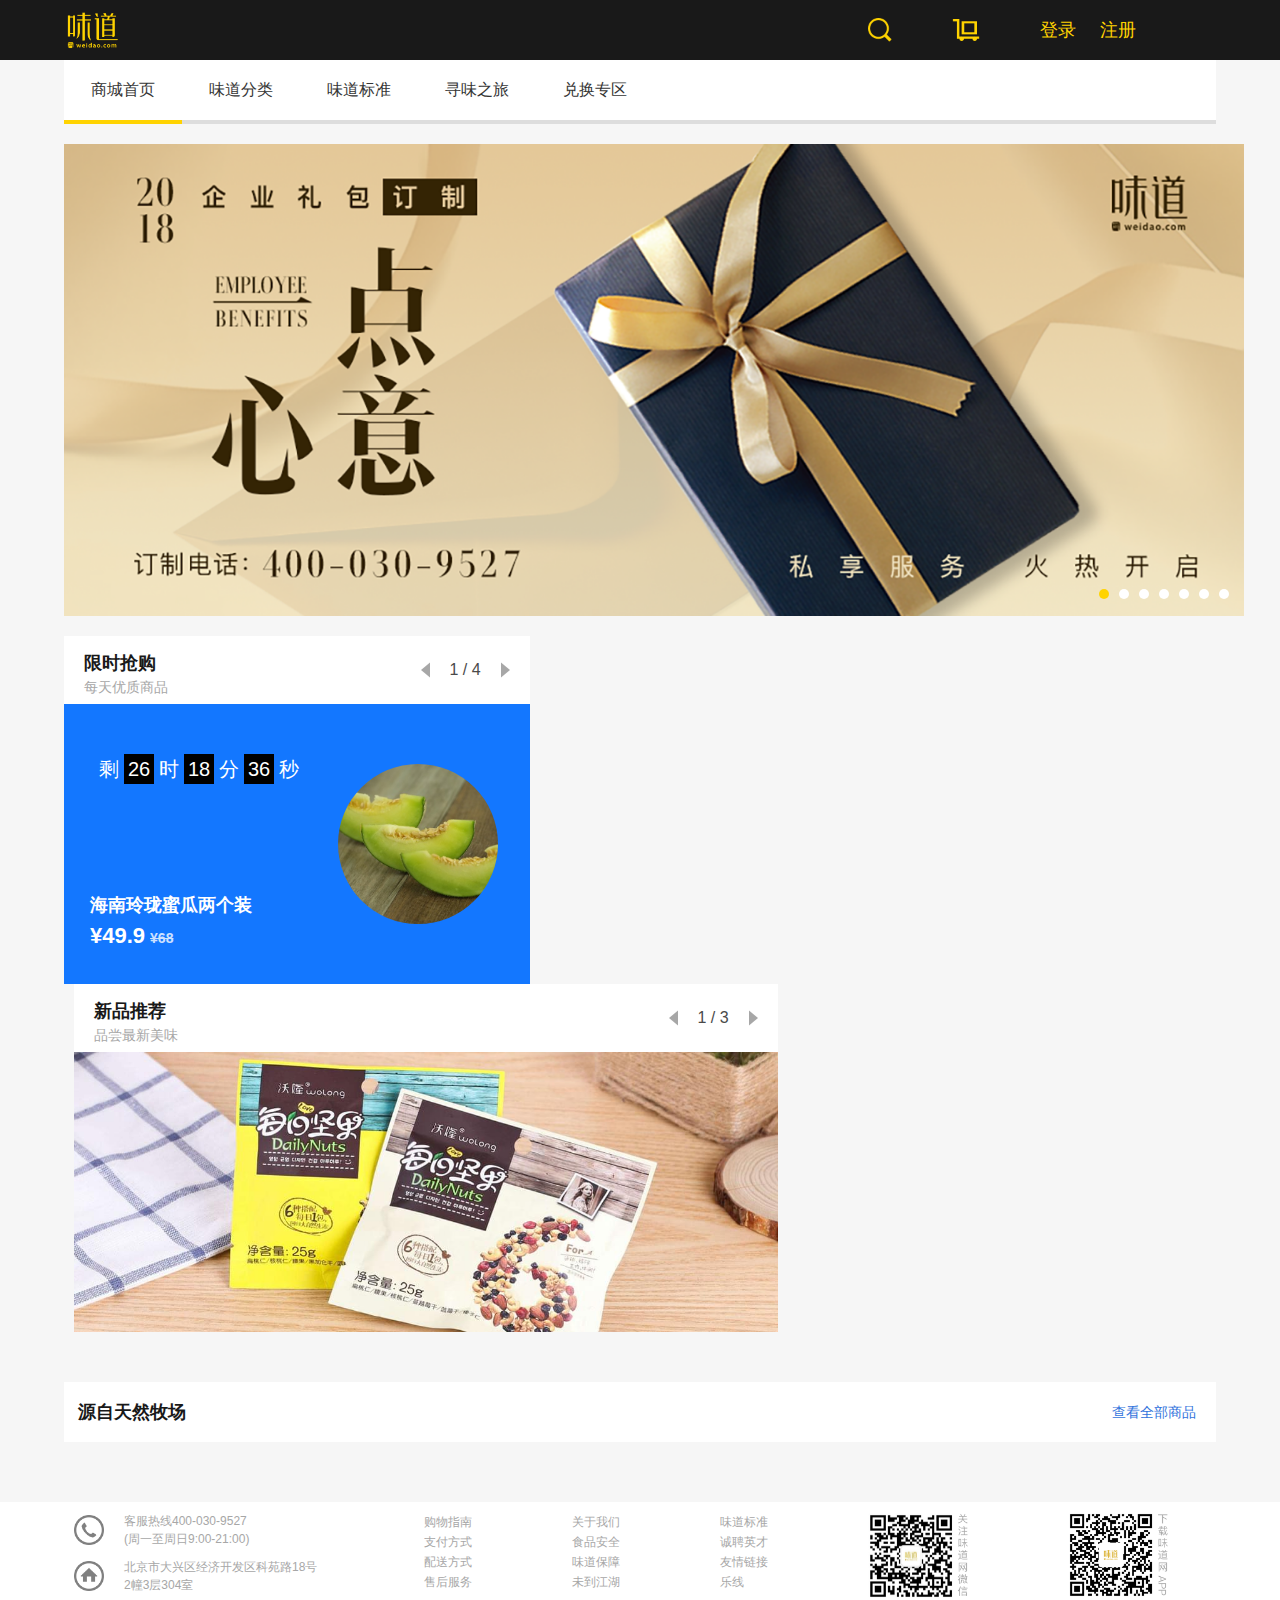
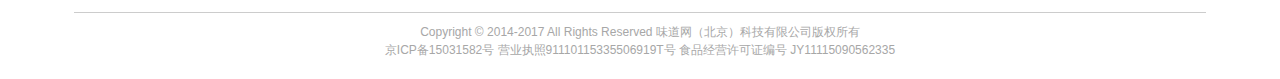
<file: html/index.html>
<!DOCTYPE html>
<html lang="en">
<head>
    <meta charset="UTF-8">
    <title>Document</title>
    <link rel="shortcut icon" href="http://www.weidao.com/weidao/favicon.ico" type="image/x-icon">
    <link rel="stylesheet" type="text/css" href="../css/normalize.css">
    <link rel="stylesheet" type="text/css" href="../css/header.css">
    <link rel="stylesheet" type="text/css" href="../css/footer.css">
    <link rel="stylesheet" type="text/css" href="../css/index.css">
    <link rel="stylesheet" type="text/css" href="../lib/css/bulma.css">
    <link rel="stylesheet" type="text/css" href="../lib/css/swiper.css">
</head>
<body>
    
    <div class="header-div">
    </div>
   
    <!-- slider -->
    <div class="container">
        <div class="swiper-container main-swiper">
            <div class="swiper-wrapper">
                <div class="swiper-slide">
                    <img src="../images/slider-1.png">
                </div>
                <div class="swiper-slide">
                    <img src="../images/slider-2.jpg">
                </div>
                <div class="swiper-slide">
                    <img src="../images/slider-3.jpg">
                </div>
                <div class="swiper-slide">
                    <img src="../images/slider-4.jpg">
                </div>
                <div class="swiper-slide">
                    <img src="../images/slider-5.jpg">
                </div>
                <div class="swiper-slide">
                    <img src="../images/slider-6.jpg">
                </div>
                <div class="swiper-slide">
                    <img src="../images/slider-7.jpg">
                </div>
            </div>
            <div class="swiper-pagination"></div>
        </div>
    </div>
    <!-- slider end -->

    <div class="container clearfix">
        <div class="s1">
            <div class="s1-left">
                <div class="s1-top">
                    <h3>限时抢购</h3>
                    <h4>每天优质商品</h4>
                    <div class="sl-btn">
                        <div class="sl-prev" id="sl-prev"></div>
                        <div class="sl-paginate" id="sl-paginate"></div>
                        <div class="sl-next" id="sl-next"></div>
                    </div>          
                </div>
                <div class="swiper-container left-swiper" id="left-swiper">
                    <div class="swiper-wrapper">
                        <div class="swiper-slide">
                            <div class="sl sl-1">
                                <img src="../images/sl-1-img.jpg" alt="">
                                <div class="pro-info">
                                    <div class="pro-name">海南玲珑蜜瓜两个装</div>
                                    <div class="pro-price">
                                        <span class="current-price">¥49.9</span>
                                        <span class="old-price">¥68</span>
                                    </div>
                                </div>
                                <div class="pro-time">
                                    <div class="time-text">剩</div>
                                    <div class="time-hour time">26</div>
                                    <div class="time-text">时</div>
                                    <div class="time-minutes time">18</div>
                                    <div class="time-text">分</div>
                                    <div class="time-seconds time">36</div>
                                    <div class="time-text">秒</div>
                                </div>
                            </div>
                        </div>
                        <div class="swiper-slide">
                            <div class="sl sl-2">
                                <img src="../images/sl-2-img.jpg" alt="">
                                <div class="pro-info">
                                    <div class="pro-name">华大味道鲟鱼罐头120g</div>
                                    <div class="pro-price">
                                        <span class="current-price">¥15.9</span>
                                        <span class="old-price">¥19.9</span>
                                    </div>
                                </div>
                                <div class="pro-time">
                                    <div class="time-text">剩</div>
                                    <div class="time-hour time">26</div>
                                    <div class="time-text">时</div>
                                    <div class="time-minutes time">18</div>
                                    <div class="time-text">分</div>
                                    <div class="time-seconds time">36</div>
                                    <div class="time-text">秒</div>
                                </div>
                            </div>
                        </div>
                        <div class="swiper-slide">
                             <div class="sl sl-3">
                                <img src="../images/sl-3-img.jpg" alt="">
                                <div class="pro-info">
                                    <div class="pro-name">德国Almkind鲜榨（NFC）梨汁500ml</div>
                                    <div class="pro-price">
                                        <span class="current-price">¥19</span>
                                        <span class="old-price">¥23.8</span>
                                    </div>
                                </div>
                                <div class="pro-time">
                                    <div class="time-text">剩</div>
                                    <div class="time-hour time">26</div>
                                    <div class="time-text">时</div>
                                    <div class="time-minutes time">18</div>
                                    <div class="time-text">分</div>
                                    <div class="time-seconds time">36</div>
                                    <div class="time-text">秒</div>
                                </div>
                            </div>
                        </div>
                        <div class="swiper-slide">
                             <div class="sl sl-4">
                                <img src="../images/sl-4-img.jpg" alt="">
                                <div class="pro-info">
                                    <div class="pro-name">丽芝士纳宝帝奶酪威化饼干</div>
                                    <div class="pro-price">
                                        <span class="current-price">¥8.8</span>
                                        <span class="old-price">¥9.9</span>
                                    </div>
                                </div>
                                <div class="pro-time">
                                    <div class="time-text">剩</div>
                                    <div class="time-hour time">26</div>
                                    <div class="time-text">时</div>
                                    <div class="time-minutes time">18</div>
                                    <div class="time-text">分</div>
                                    <div class="time-seconds time">36</div>
                                    <div class="time-text">秒</div>
                                </div>
                            </div>
                        </div>
                    </div>
                    <div class="swiper-pagination"></div>
                </div>
            </div>
            <div class="s1-left s1-right">
                <div class="s1-top">
                    <h3>新品推荐</h3>
                    <h4>品尝最新美味</h4>
                    <div class="sl-btn">
                        <div class="sl-prev sr-prev" id="sr-prev"></div>
                        <div class="sl-paginate sr-paginate" id="sr-paginate"></div>
                        <div class="sl-next sr-next" id="sr-next"></div>
                    </div>          
                </div>
                <div class="swiper-container left-swiper right-swiper" id="right-swiper">
                    <div class="swiper-wrapper">
                        <div class="swiper-slide">
                            <img src="../images/xinpin1.jpg" alt="">
                        </div>
                        <div class="swiper-slide">
                            <img src="../images/xinpin2.jpg" alt="">
                        </div>
                        <div class="swiper-slide">
                            <img src="../images/xinpin3.jpg" alt="">
                        </div>
                    </div>
                    <div class="swiper-pagination"></div>
                </div>
            </div>
        </div>
    </div>
    
    <div class="container goods-div clearfix">
        <div class="goods-title clearfix">
            <h2>源自天然牧场</h2>
            <a href="productlist.html" class="goods-more">查看全部商品</a>
        </div>
        <div class="goods-list clearfix">
        </div>
    </div>    
    
    <!--           footer        -->
    <div class="bottom">
    </div>

</body>

<script type="text/javascript" src="../lib/js/jquery.js"></script>
<script type="text/javascript" src="../lib/js/swiper.js"></script>
<script type="text/javascript" src="../lib/js/sweetalert.js"></script>
<script type="text/javascript" src="../js/utils.js"></script>
<script type="text/javascript" src="../js/products.js"></script>
<!-- <script type="text/javascript" src="../js/common.js"></script> -->
<script type="text/javascript" src="../js/cart.js"></script>
<script type="text/javascript" src="../js/users.js"></script>
<script type="text/javascript">


    $('.header-div').load('layouts/header.html', function(){
        $.getScript('../js/common.js', function() {
            showCartNumber();
        });
        $.getScript('../js/users.js');
    });
    
    $('.bottom').load('layouts/footer.html'); 


    // 轮播扩展
    var mainSwiper = new Swiper('.main-swiper',{
        pagination : '.swiper-pagination',
        autoplayDisableOnInteraction: false,
        autoplay: 5000,
        loop: true,
        paginationClickable: true,
    });
    var leftSwiper = new Swiper('#left-swiper',{
        loop: true,
        autoplay: 4000,
        autoplayDisableOnInteraction: false,
        prevButton:'#sl-prev',
        nextButton:'#sl-next',
        pagination : '#sl-paginate',
        paginationType : 'custom',
        paginationCustomRender: function (leftSwiper, current, total) {
            return current + ' / ' + total;
        }
    });

    var rightSwiper = new Swiper('#right-swiper',{
        loop: true,
        autoplay: 4500,
        autoplayDisableOnInteraction: false,
        prevButton:'#sr-prev',
        nextButton:'#sr-next',
        pagination : '#sr-paginate',
        paginationType : 'custom',
        paginationCustomRender: function (rightSwiper, current, total) {
            return current + ' / ' + total;
        }
    });

    // 动态获取数据
    getProjects().then((data) => {
        // console.log(data)
        var goosdList = $('.goods-list');
        goosdList.html("");
        var html = "";
        var len = Math.min(data.length, 9)
        for (var i = 0; i < len; i++) {
            var item = data[i];
            var proId = item["id"];
            var proName = item["proname"];
            var proDesc = item["prodesc"];
            var newPrice = item["new_price"];
            var oldPrice = item["old_price"];
            var proImage = item["img"];
            if (i == 0) {
                html += `
                    <div class="goods-first">
                        <a href="product.html?id=${proId}">
                            <div class="first-icon">
                                <img src="../images/icon-hot.png">
                            </div>
                            <div class="first-image">
                                <img src="${proImage}">
                            </div>
                            <div class="first-content">
                                <div class="first-title">
                                    ${proName}
                                </div>
                                <div class="first-desc">
                                    ${proDesc}
                                </div>
                        </a>
                        <div class="first-bottom clearfix">
                            <div class="first-price fl">¥${newPrice}</div>
                                <div class="old-price fl">¥${oldPrice}</div>
                                <div class="first-cart my-btn-add" onclick="addPro(${proId}, 1)">
                                </div>
                            </div>
                        </div>
                    </div>
                `
            } else {
                html += `
                    <div class="goods-item">
                        <a href="product.html?id=${proId}">
                            <div class="item-img">
                                <img src="${proImage}">
                            </div>
                            <div class="item-content">
                                <div class="item-name">${proName}</div>
                                <div class="item-text">
                                    ${proDesc}
                                </div>
                            </div>
                        </a>
                        <div class="item-price clear">
                            <div class="item-price-new fl">
                                ¥${newPrice}
                            </div>
                            <div class="item-price-old fl">
                                ¥${oldPrice}
                            </div>
                        </div>
                        <div class="item-cart my-btn-add" onclick="addPro(${proId}, 1)">
                        </div>
                    </div>
                `
            }
        }
        goosdList.html(html);
    });
    
</script>
</html>
</file>
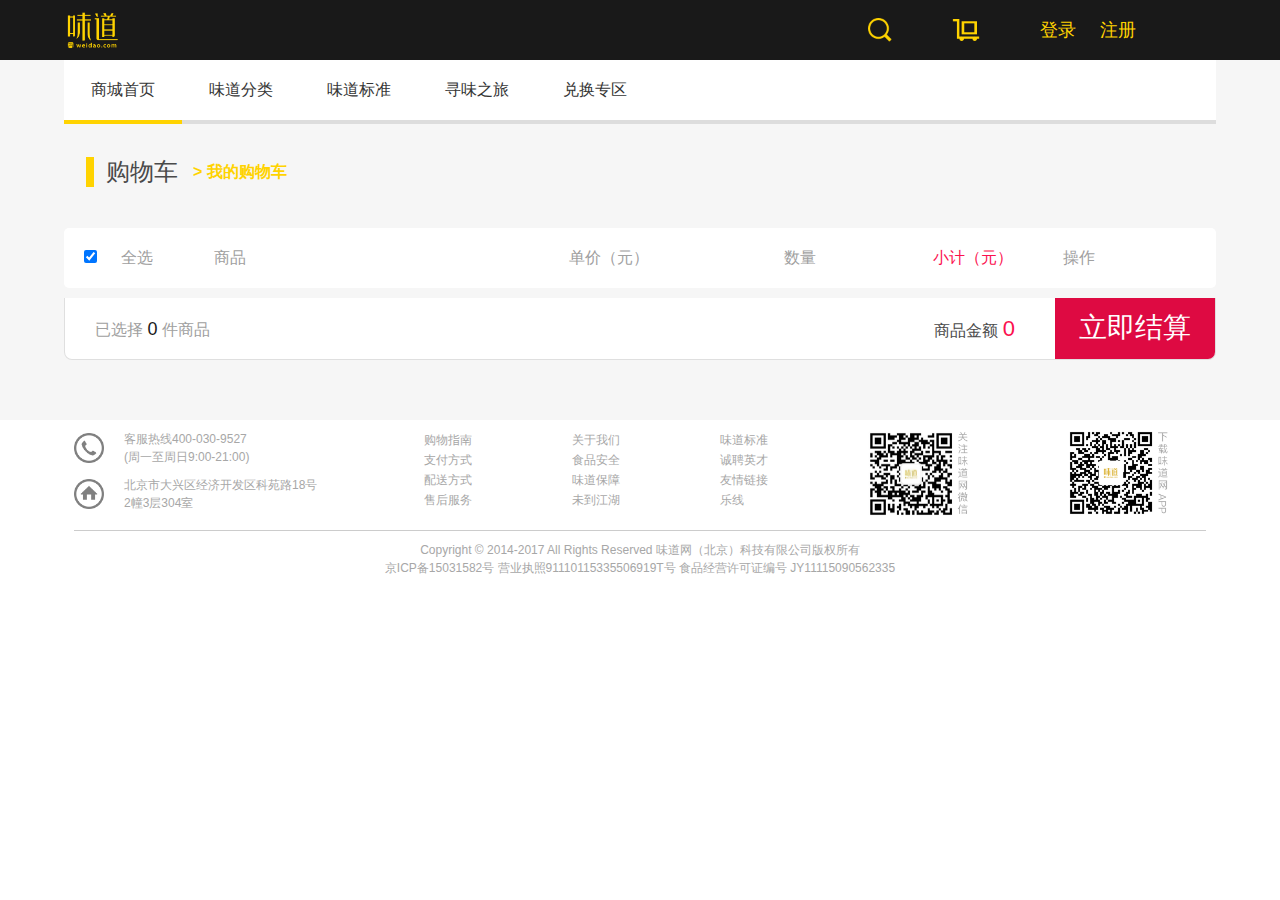
<file: html/cart.html>
<!DOCTYPE html>
<html lang="en">
<head>
    <meta charset="UTF-8">
    <title>Document</title>
    <link rel="shortcut icon" href="http://www.weidao.com/weidao/favicon.ico" type="image/x-icon">
    <link rel="stylesheet" type="text/css" href="../css/normalize.css">
    <link rel="stylesheet" type="text/css" href="../css/header.css">
    <link rel="stylesheet" type="text/css" href="../css/footer.css">
    <link rel="stylesheet" type="text/css" href="../css/cart.css">
    <link rel="stylesheet" type="text/css" href="../lib/css/swiper.css">
    <link rel="stylesheet" type="text/css" href="../lib/css/bulma.css">
</head>
<body>
    <div class="header-div">
        
    </div>
    
    <div class="container cart-container">
        <div class="cart-title clearfix">
            <h2>购物车</h2>
            <span>> 我的购物车</span>
        </div>
        <div class="cart-header clearfix">
            <div class="d1">
                <input type="checkbox" id="check-all">
                <span>全选</span>
            </div>
            <div class="d2">商品</div>
            <div class="d3">单价（元）</div>
            <div class="d4">数量</div>
            <div class="d5">小计（元）</div>
            <div class="d6">操作</div>
        </div>
        <div class="cart-content">
            
        </div>
        <div class="cart-footer">
            <div class="total-sum-div fl">
                已选择
                <span class="total-sum"> </span>
                件商品
            </div>
            <button class="btn-pay fr">
                立即结算
            </button>
            <div class="total-price-div fr">
                商品金额
                <span class="total-price">¥139.00</span>
            </div>
        </div>
    </div>

    <div class="bottom">
    </div>
</body>
<script type="text/javascript" src="../lib/js/jquery.js"></script>
<script type="text/javascript" src="../lib/js/swiper.js"></script>
<script type="text/javascript" src="../lib/js/sweetalert.js"></script>
<script type="text/javascript" src="../js/utils.js"></script>
<script type="text/javascript" src="../js/common.js"></script>
<script type="text/javascript" src="../js/cart.js"></script>

<script type="text/javascript">
    $('.header-div').load('layouts/header.html', function(){
        $.getScript('../js/common.js');
        $.getScript('../js/users.js');
        showCartNumber();
    });
    
    $('.bottom').load('layouts/footer.html'); 

    var cartContent = $('.cart-content');
    var html = "";
    if (currentUserId) {  // 生成数据
        getCartItems().then(data => {
            for (var i = 0; i < data.length; i++) {
                var item = data[i];
                var itemId = item["id"];
                var proId = item["product_id"];
                var proName = item["product_name"];
                var proDesc = item["product_desc"];
                var newPrice = item["new_price"];
                var oldPrice = item["old_price"];
                var proCount = item["count"];
                var img = item["img"];
                // console.log(item)
                html += `
                    <div class="cart-item clearfix">
                        <div class="d1">
                            <input type="checkbox" onclick="showTotal()" checked>
                            <a href="product.html?id=${proId}">
                                <img src="${img}">
                            </a>
                        </div>
                        <div class="d2">${proName}</div>
                        <div class="d3">${newPrice}</div>
                        <div class="d4">
                            <span class="p-s pro-reduce" onclick="handleReduce(${proId},this)">-</span>
                            <span class="pro-num">${proCount}</span>
                            <span class="p-s pro-add" onclick="handleAdd(${proId}, this)">+</span>
                        </div>
                        <div class="d5">${parseInt(proCount) * parseInt(newPrice)}</div>
                        <div class="d6 btn-delete" onclick="handleDelete(${itemId}, null, this)">删除</div>
                    </div>
                `
            }
            cartContent.html(html);
            showTotal();
        }); 
    } else {
        getCookieItems(function(data){
            for (var i = 0; i < data.length; i++) {
                var item = data[i];
                var proId = item["id"];
                var proName = item["proname"];
                var proDesc = item["prodesc"];
                var newPrice = item["new_price"];
                var oldPrice = item["old_price"];
                var proCount = item["count"];
                var img = item["img"];
                // console.log(item)
                html += `
                    <div class="cart-item clearfix">
                        <div class="d1">
                            <input type="checkbox" onclick="showTotal()" checked>
                            <a href="product.html?id=${proId}">
                                <img src="${img}">
                            </a>
                        </div>
                        <div class="d2">${proName}</div>
                        <div class="d3">${newPrice}</div>
                        <div class="d4">
                            <span class="p-s pro-reduce" onclick="handleReduce(${proId},this)">-</span>
                            <span class="pro-num">${proCount}</span>
                            <span class="p-s pro-add" onclick="handleAdd(${proId}, this)">+</span>
                        </div>
                        <div class="d5">${parseInt(proCount) * parseInt(newPrice)}</div>
                        <div class="d6 btn-delete" onclick="handleDelete('',${proId}, this)">删除</div>
                    </div>
                `
            }
            cartContent.html(html);
            showTotal();
        });
    }
        
    function showTotal() {  // 显示总计数量和总价
        var checkList = $('.cart-content .d1 input[type=checkbox]');
        var totalNum = 0;
        var totalPrice = 0;
        var allChecked = true;
        for (var i = 0; i < checkList.length; i++) {
            var checkbox = checkList[i];
            if (checkbox.checked) {
                var parent = $(checkbox).closest('.cart-item');
                var num = parent.find('.pro-num').html();
                var price = parent.find('.d3').html();
                totalNum += parseInt(num);
                totalPrice += parseInt(price) * parseInt(num);
            } else {
                allChecked = false;
            }
        }
        $('#check-all').prop("checked", allChecked);
        $('.total-sum').html(totalNum);
        $('.total-price').html(totalPrice);
    }
    
    function handleAdd(proId, obj) {
        var parent = $(obj).closest('.cart-item');
        var numSpan = parent.find('.pro-num');
        var num = parseInt(numSpan.html())
        num++;
        addPro(proId, 1);
        numSpan.html(num);
        showTotal();
    }
    function handleReduce(proId, obj) {
        var parent = $(obj).closest('.cart-item');
        var numSpan = parent.find('.pro-num');
        var num = parseInt(numSpan.html())
        if (num > 1) {
            num--;
            addPro(proId, -1);
        }
        numSpan.html(num);
        showTotal();
    }
    function handleDelete(itemId, proId, obj) {
        var parent = $(obj).closest('.cart-item');
        deleteCartItem(itemId, proId).then(function() {
            parent.fadeOut(500, function() {
                parent.remove();
                showTotal();
                showCartNumber();
            })
        })
    }

    $('#check-all').click(function() {
        var isChecked = this.checked;
        $('.cart-content .d1 input[type=checkbox]').prop('checked', isChecked);
        showTotal();
    })
    


</script>
</html>
</file>
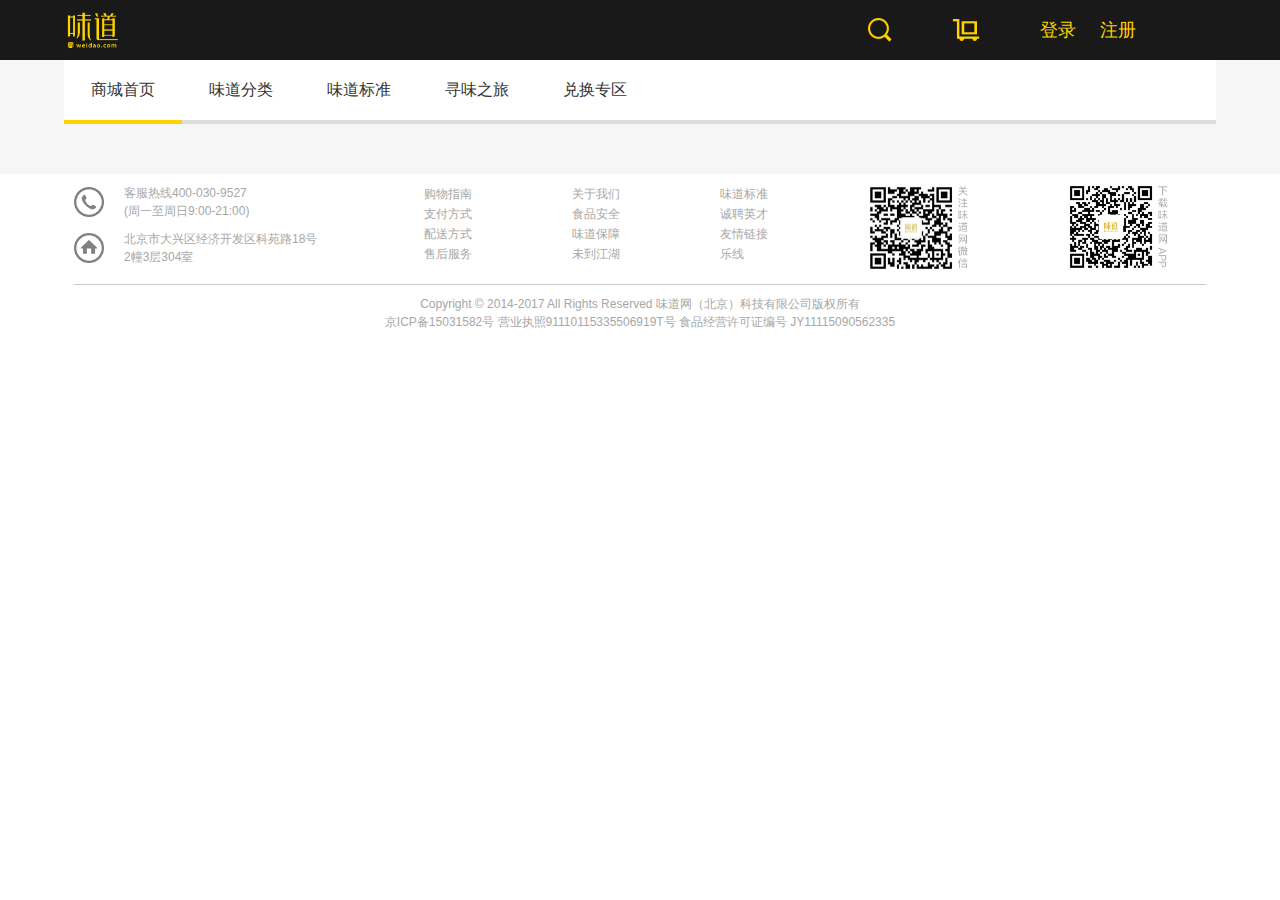
<file: html/product.html>
<!DOCTYPE html>
<html lang="en">
<head>
    <meta charset="UTF-8">
    <title>Document</title>
    <link rel="shortcut icon" href="http://www.weidao.com/weidao/favicon.ico" type="image/x-icon">
    <link rel="stylesheet" type="text/css" href="../css/normalize.css">
    <link rel="stylesheet" type="text/css" href="../css/header.css">
    <link rel="stylesheet" type="text/css" href="../css/footer.css">
    <link rel="stylesheet" type="text/css" href="../css/product.css">
    <link rel="stylesheet" type="text/css" href="../lib/css/swiper.css">
    <link rel="stylesheet" type="text/css" href="../lib/css/bulma.css">
</head>
<body>
    <div class="header-div">
    </div>

    <div class="container product-container">
        
    </div>

    <div class="bottom">
    </div>
</body>
<script type="text/javascript" src="../lib/js/jquery.js"></script>
<script type="text/javascript" src="../lib/js/swiper.js"></script>
<script type="text/javascript" src="../lib/js/sweetalert.js"></script>
<script type="text/javascript" src="../js/utils.js"></script>
<script type="text/javascript" src="../js/products.js"></script>
<script type="text/javascript" src="../js/common.js"></script>
<script type="text/javascript" src="../js/cart.js"></script>
<script type="text/javascript" src="../js/users.js"></script>
<script type="text/javascript">

    
    $('.header-div').load('layouts/header.html', function(){
        $.getScript('../js/common.js');
        $.getScript('../js/users.js');
        showCartNumber();
    });
    
    $('.bottom').load('layouts/footer.html'); 
    

    var productContainer = $('.product-container');
    var proId = window.location.search.replace('?id=', "");


    var hotHtml = `
        <div class="hot-container fl">
            <div class="hot-header">
                热销人气商品
            </div>

            

    `;

    

    function loadHot() {
        var p = new Promise(function(resolve, reject) {
            getHotProject().then(result => {
        // console.log(result)
                for (var i = 0; i < result.length; i++) {
                    var item = result[i];
                    var proId = item["id"],
                        proName = item["proname"],
                        proDesc = item["prodesc"],
                        proSales = item["sales"],
                        newPrice = item["new_price"],
                        proImage = item["img"];
                    hotHtml += `
                        <div class="hot-pros">
                            <div class="hot-pro clearfix">
                                <a href="product.html?id=${proId}">
                                    <img src="${proImage}" class="fl" alt="" />
                                </a>                    
                                <div class="pro-info fl">
                                    <div class="pro-name">${proName}</div>
                                    <div class="pro-desc">${proDesc}</div>
                                    <div class="pro-price">
                                        ¥${newPrice} &nbsp;&nbsp;
                                        <span class=sales>销量: ${proSales}</span>
                                    </div>
                                </div>
                            </div>
                        </div>
                    `
                }
                hotHtml += "</div>";
                resolve();
            });
        });
        return p;
    }

    loadHot().then(function(){

        getProjectById(proId).then((data) => {
        var proId = data["id"],
            proName = data["proname"],
            proDesc = data["prodesc"],
            proSales = data["sales"],
            newPrice = data["new_price"],
            oldPrice = data["old_price"],
            proImage = data["img"],
            img_1 = data["img_1"],
            img_2 = data["img_2"],
            img_3 = data["img_3"],
            img_4 = data["img_4"];
        
        var html = `
            <div class="product-header ">
                <h2>${proName}</h2>
            </div>
            <div class="product-detail clearfix">
                <div class="p-d-l fl">
                    <div class="medium-div">
                        <img src="${img_1}" alt="">
                        <div class="shadow"></div>
                        <div class="bigPic">
                        	<img src="${img_1}" alt="" style="width:708px!important;height:708px!important">
                        </div>
                    </div>
                    <div class="small-swiper">
                        <div class="swiper-container" id="small-swiper">
                            <div class="btn-prev btn"></div>
                            <div class="swiper-wrapper">
                                <div class="swiper-slide">
                                    <img src="${img_1}">
                                </div>
                                <div class="swiper-slide">
                                    <img src="${img_2}">
                                </div>
                                <div class="swiper-slide">
                                    <img src="${img_3}">
                                </div>
                                <div class="swiper-slide">
                                    <img src="${img_4}">
                                </div>
                            </div>
                            <div class="btn-next btn"></div>
                        </div>
                    </div>  
                </div>
                <div class="p-d-m fl">
                    <div class="spjs">
                        <span class="black">商品介绍：</span>
                        ${proDesc}
                    </div>
                    <div class="gg">
                        <span class="black">规格：</span>
                        <a class="ggs">[1-1.5kg/只]</a>
                    </div>
                    <div class="price-div clearfix">
                        <span class="black fl" >味道价：</span>
                        <div class="price-new fl">¥${newPrice}</div>
                        <div class="price-old fl">¥${oldPrice}</div>
                        <div class="youhui fl">
                            已优惠 ${parseInt(oldPrice) - parseInt(newPrice)}
                        </div>
                    </div>
                    <div class="pro-count clearfix">
                        <span class="black">数量：</span>
                        <span class="count-reduce" style="cursor: pointer;"  onclick="myReduce()">-</span>
                        <span class="count-num">1</span>
                        <span class="count-add" style="cursor: pointer;" onclick="myAdd()">+</span>
                    </div>
                    <div class="buy-btns clearfix">
                        <button id="btn-buy" onclick="handleBuy()">立即购买</button>
                        <button id="btn-cart" onclick="handleCart()">加入购物车</button>
                    </div>
                    <div class="pro-tips">
                        温馨提示：该产品不支持7天无理由退款
                    </div>
                </div>
                ${hotHtml}
            </div>
        `
        productContainer.html(html);
        
        //点击小图切换图片
        $(".swiper-slide").click(function(){
			var src=$(this).children("img").attr("src");
			$(".medium-div img").attr("src",src);
		})
        
        //放大镜


    });

$(".medium-div").on("mousemove",function(e){
	$(".shadow").css("display","block");
	$(".bigPic").css("display","block");
	var evt=window.event||e;
	var clientX=evt.clientX;
	var clientY=evt.clientY;
	var scrollX=document.documentElement.scrollLeft||document.body.scrollLeft;
	var scrollY=document.documentElement.scrollTop||document.body.scrollTop;
	var product=document.getElementsByClassName("product-container")[0];
	var productLeft=product.offsetLeft;
	var productTop=product.offsetTop+66;
//	var middle=document.getElementsByClassName("middle_pic")[0];
	var middleWidth=parseInt($(".medium-div").css("width"));
	var middleHeight=parseInt($(".medium-div").css("height"));
	var zoomWidth=parseInt($(".shadow").css("width"));
	var zoomHeight=parseInt($(".shadow").css("height"));
	
	$(".shadow").css("left",clientX+scrollX-productLeft-zoomWidth/2+"px");
	$(".shadow").css("top",clientY+scrollY-productTop-zoomHeight/2+"px");
	$(".bigPic img").css("left",-2*(clientX+scrollX-productLeft-zoomWidth/2)+"px");
	$(".bigPic img").css("top",-2*(clientY+scrollY-productTop-zoomHeight/2)+"px");
	if(parseInt($(".shadow").css("left"))<0){
		$(".shadow").css("left",0);
		$(".bigPic img").css("left",0);
	}else if(parseInt($(".shadow").css("left"))>middleWidth-zoomWidth){
		$(".shadow").css("left",middleWidth-zoomWidth+"px");
		$(".bigPic img").css("left",-2*(middleWidth-zoomWidth)+"px");
	}
	
	if(parseInt($(".shadow").css("top"))<0){
		$(".shadow").css("top",0);
		$(".bigPic img").css("top",0);
	}else if(parseInt($(".shadow").css("top"))>middleHeight-zoomHeight){
		$(".shadow").css("top",middleHeight-zoomHeight+"px");
		$(".bigPic img").css("top",-2*(middleHeight-zoomHeight)+"px");
	}
	
})


$(".medium-div").on("mouseout",function(e){
	$(".shadow").css("display","none");
	$(".bigPic").css("display","none");
})
        
        
        
    });

 
    
    // 加入购物车
    function handleCart(){
        var numSpan = $('.count-num');
        var num = parseInt(numSpan.html());
        addPro(proId, num);
    }
    // 立即购买
    function handleBuy(){
        var numSpan = $('.count-num');
        var num = parseInt(numSpan.html());
        addPro(proId, num);
        window.location.href = "cart.html"
    }
    
    function myAdd() {
        var numSpan = $('.count-num');
        var num = parseInt(numSpan.html());
        num++;
        numSpan.html(num);
    }

    function myReduce() {
        var numSpan = $('.count-num');
        var num = parseInt(numSpan.html());
        if (num > 1) {
            num--;
            numSpan.html(num);
        }
    }

  

</script>

</html>
</file>
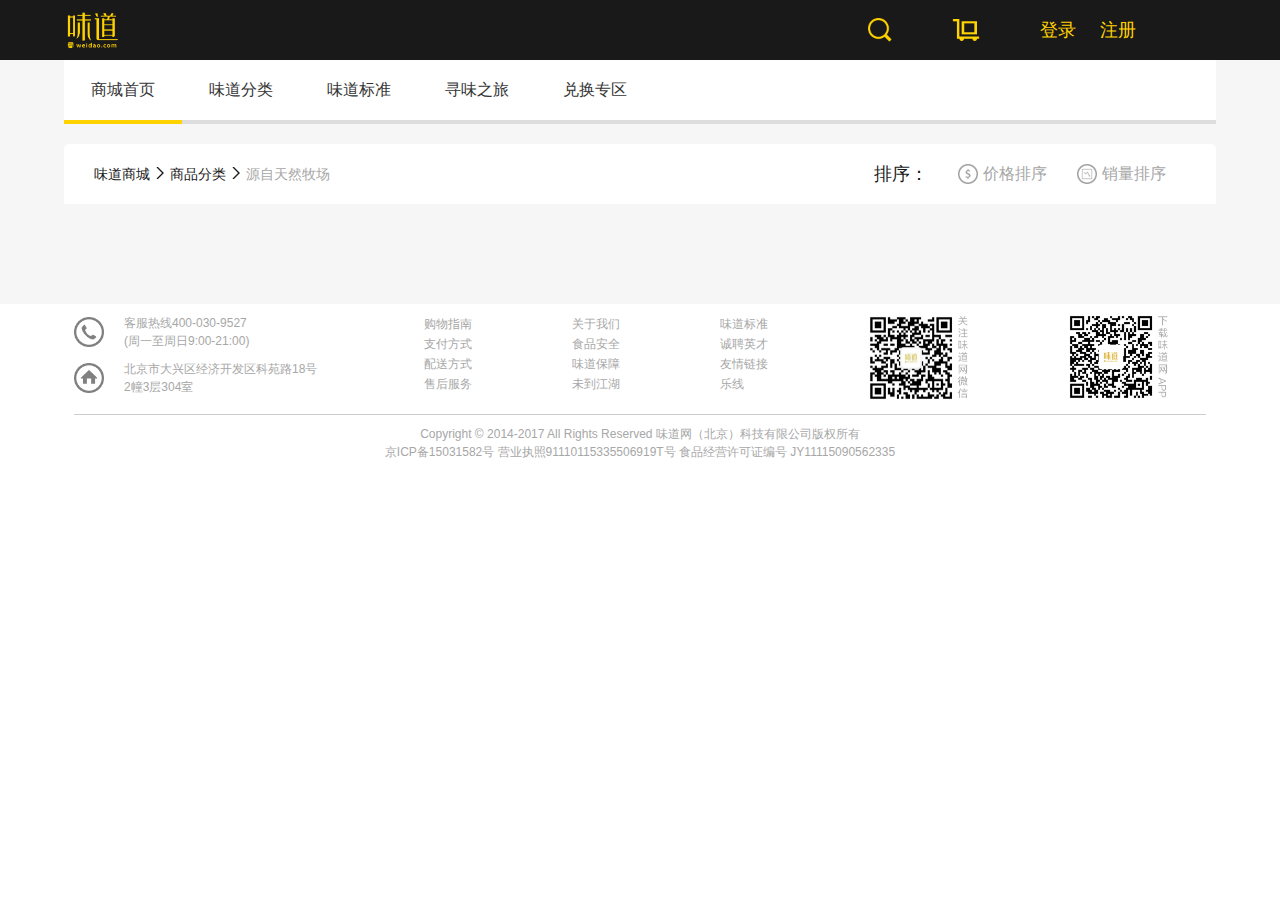
<file: html/productlist.html>
<!DOCTYPE html>
<html lang="en">
<head>
    <meta charset="UTF-8">
    <title>产品列表</title>
    <link rel="shortcut icon" href="http://www.weidao.com/weidao/favicon.ico" type="image/x-icon">
    <link rel="stylesheet" type="text/css" href="../css/normalize.css">
    <link rel="stylesheet" type="text/css" href="../css/header.css">
    <link rel="stylesheet" type="text/css" href="../css/footer.css">
    <link rel="stylesheet" type="text/css" href="../css/productlist.css">
    <link rel="stylesheet" type="text/css" href="../lib/css/swiper.css">
    <link rel="stylesheet" type="text/css" href="../lib/css/bulma.css">
    <link rel="stylesheet" type="text/css" href="../css/page.css">
</head>
<body>
    <div class="header-div">
    </div>

    <div class="product-list container">
        <div class="list-header clearfix">
            <div class="header-left fl">
                <a href="#">味道商城</a>
                <img src="../images/icon-arr-r.png">
                <a href="#">商品分类</a>
                <img src="../images/icon-arr-r.png">
                <span>源自天然牧场</span>
            </div>
            <div class="header-right fr">
                <span>排序：</span>
                <span id="sort-price" class="sort-btn">
                    <a href="#">价格排序</a>
                </span>
                <span id="sort-sales" class="sort-btn">
                    <a href="#" id="sort-sales">销量排序</a>
                </span>
            </div>
        </div>
        
        <div class="list-content clearfix">
            
        </div>
    </div> 
    
    <div id="page-div" class="page"></div>

    <div class="bottom">
    </div>
</body>
<script type="text/javascript" src="../lib/js/jquery.js"></script>
<script type="text/javascript" src="../lib/js/swiper.js"></script>
<script type="text/javascript" src="../lib/js/sweetalert.js"></script>
<script type="text/javascript" src="../js/utils.js"></script>
<script type="text/javascript" src="../js/cart.js"></script>
<script type="text/javascript" src="../js/common.js"></script>
<script type="text/javascript" src="../js/products.js"></script>
<script type="text/javascript" src="../js/page.js"></script>

<script type="text/javascript">
    $('.header-div').load('layouts/header.html', function(){
        $.getScript('../js/common.js');
        $.getScript('../js/users.js');
        showCartNumber();
    });
    $('.bottom').load('layouts/footer.html'); 
    
    var proCount = "";
    var sort = "";
    var limit = 10;
    var offset = 0;
    var listContent = $('.list-content');
    
    

    getProjects('', 10000, offset).then((data) => {
        proCount = data.length;
        Page('#page-div').page({
            count: proCount,
            callback: function(pageIndex) {
                offset = (parseInt(pageIndex) - 1) * limit
                getData(sort, limit, offset);
            }
        });
        getData(sort, limit, offset);
    })
    

    function getData(sort, limit, offset) {
        getProjects(sort, limit, offset).then((data) => {
            var html = "";
            proCount = data.length;
            listContent.html("");
            for (var i = 0; i < data.length; i++) {
                var item = data[i];
                var proId = item["id"];
                // console.log(proId);
                var proName = item["proname"];
                var proDesc = item["prodesc"];
                var newPrice = item["new_price"];
                var oldPrice = item["old_price"];
                var proImage = item["img"];
                var proSales = item["sales"];
                html += `
                    <div class="list-item">
                        <a href="product.html?id=${proId}">
                            <img src="${proImage}">
                            <h3 class="list-name">${proName}</h3>
                            <h4 class="list-desc">${proDesc}</h4>
                        </a>

                        <div class="item-prices">
                            <span class="item-price-new">¥${newPrice}</span>
                            <span class="item-price-old">¥${oldPrice}</span>

                            <span>销量</span>
                            <span class="item-sales-num">${proSales}</span>
                        </div>
                            
                        <a class="btn-buy my-btn-add" onclick="addPro(${proId}, 1)"></a>
                    </div>
                `
            }
            listContent.html(html);
        })
    }
    
    
    // 排序
    $('#sort-price').click(function() {
        sort = "new_price";
        $(this).addClass('selected').siblings().removeClass('selected');
        getData(sort, limit, offset);
    })
    $('#sort-sales').click(function() {
        sort = "sales";
        $(this).addClass('selected').siblings().removeClass('selected');
        getData(sort, limit, offset);
    })
    
    
    

</script>
</html>
</file>
<file: css/header.css>
/* --------------- header---------------; */

.top-2 {
    width: 100%;
}
.main-wrap {
    position: relative;
}

.level-2 {
    position: absolute;
    display: none;
    width: 100%;
    z-index: 10;
    background-color: #fff;
    height: 100px;
}
.level-2 li{
    float: left;
    height: 100%;
    width: 120px;
    text-align: center;
    line-height: 100px;
}

.level-2 img {
    width: 60px;
    vertical-align: middle;
}


.header {
    width: 100%;
    height: 60px;
    background-color: #191919;
}
#logo {
    margin-top: 10px;
    padding: 10px 15px 10px 15px;
    width: 56px;
    height: 40px;
    background: url('../images/weidao_logo.png') no-repeat  center;
    background-size: 56px 40px;
}
.header-right {
    float: right;
    height: 60px;
    line-height: 60px;
}
.header-right li {
    float: left;
    margin-right: 60px;
    height: 60px;
}
.btn-search img{
    width: 24px;
    padding-top: 18px;
}
.btn-cart {
    position: relative;
}
.btn-cart img {
    width: 28px;
    padding-top: 19px;
}
.btn-cart .cart-number {
    position: absolute;
    display: none;
    top: -17px;
    left: 13px;
    width: 24px;
    height: 24px;
    color: #191919;
    line-height: 24px;
    text-align: center;
    border-radius: 50%;
    background-color: #ffd300;
}
.user-li a, .user-li a:hover {
    color: #ffd300;
    font-size: 18px;
    margin-right: 20px;
}


/* --------------- header end--------------- */

/* ------------ login modal ---------------- */
.my-modal .modal-content {
    width: 400px;
}
.login-box {
    width: 400px;
    height: 500px;
}
.login-box h2 {
    font-size: 20px;
    text-align: center;
}
.input-wrap {
    text-align: center;
    margin-top: 20px;
}
.input-wrap input {
    vertical-align: middle;
    border: 1px solid #dcdcdc;
    outline: none;
    font-size: 16px;
    color: #191919;
    height: 50px;
    padding: 10px 15px;
    width: 232px;
    border-radius: 2px;
}
.input-error {
    border-color: red;
}
.my-modal .a-login, .my-modal .a-signup {
    line-height: 36px;
}

#signup-code {
    width: 120px;
}

.input-wrap {
    overflow: hidden;
}
.input-wrap input {
    float: left;
    margin-left: 50px;
}
.input-wrap span{
    float: left;
    font-size: 16px;
    display: block;
    line-height: 50px;
    text-align: center;
}

.signup-code-text {
    float: left;
    margin-left: 20px;
    cursor: pointer;
    font-size: 24px;
    text-align: center;
    background-color: #bcbcbc;
    color: white;
    letter-spacing: 8px;
    display: inline-block;
    line-height: 50px;
    height: 50px;
    width: 95px;
    vertical-align: middle;
}


/* -------------- modal end ---------------- */


/* -----------main nav ----------- */
.main-nav {
    background-color: #fff;
}
.main-nav li {
    float: left;
    width: 118px;
    height: 60px;
    line-height: 60px;
    text-align: center;
}
.main-nav li a {
    color: #353535;
}
.bottom-line {
    height: 4px;
    background-color: #ddd;
    position: relative;
}
.active-line {
    position: absolute;
    left: 0;
    top: 0;
    height: 4px;
    width: 118px;
    background-color: #ffd300;
}
/* main slider */
.main-swiper .swiper-pagination-bullets {
    position: absolute;
    width: 200px !important;   
    left:  1000px !important;
}
.main-swiper .swiper-pagination-bullet {
    width: 10px;
    height: 10px;
    background: #fff !important;
    opacity: 1;
}
.main-swiper .swiper-pagination-bullet-active {
    background-color: #ffd300 !important;
}
.main-swiper {
    width: 1180px;
    height: 472px;
    margin-top: 20px;
}
.main-swiper img {
    width: 100%;
    height: 100%;
}
</file>
<file: css/footer.css>
/* footer  */
.bottom {
    background-color: #fff;
    font-size: 12px;
    color: #a7a7a7;
    margin-top: 50px;
}
.bottom a {
    color: #a7a7a7;
}
.bottom a:hover {
    color: ##191919;
}

.bottom .container {
    padding: 10px;
}
.contact {
    float: left;
    width: 250px;
}
.contact div {
    padding-left: 50px;
}
.contact .tel {
    background: url('../images/call.png') left center no-repeat; 
    background-size: 30px 30px;
}
.contact .addr {
    margin-top: 10px;
    background: url('../images/address.png') left center no-repeat;
    background-size: 30px 30px;
}
.footer-nav {
    float: left;
    margin-left: 100px;
    line-height: 20px;
}
.footer-img {
    float: left;
    width: 100px;
    height: 100px;
    margin-left: 100px;
}

.copyright {
    text-align: center;
    padding: 10px;
    border-top: 1px solid #ccc;
}
</file>
<file: css/index.css>
/*   section 1   */
.s1 {
    margin-top: 20px;
}
.s1-left {
    width: 466px;
    height: 348px;
}
.s1-top {
    width: 100%;
    height: 68px;
    background-color: #fff;
    position: relative;
    padding: 14px 0 0 20px;
}
.s1-top h3 {
    font-size: 18px;
    font-weight: bold;
    color: #191919;
}
.s1-top h4 {
    font-size: 14px;
    color: #a7a7a7;
    font-weight: 300;
}
.left-swiper {
    width: 466px;
    height: 280px;
}
.left-swiper .swiper-slide .sl {
    position: relative;
    height: 100%;
    width: 100%;
}
.left-swiper .swiper-slide .sl img {
    display: block;
    width: 160px;
    height: 160px;
    border-radius: 50%;
    position: absolute;
    right: 32px;
    top: 60px;
}
.sl-1, .sl-3{background-color: #1377FF;}
.sl-2, .sl-4 {background-color: #FF9600;}
.pro-info {
    position: absolute;
    width: 230px;
    left: 26px;
    bottom: 32px;
    color:  #fff;
    font-size: 18px;
    font-weight: bold;
}
.current-price {
    font-size: 22px;
    font-weight: bold;
}
.old-price {
    font-size: 14px;
    opacity: .79;
    text-decoration: line-through;
}

/* // time */
.pro-time {
    position: absolute;
    width: 210px;
    height: 30px;
    left: 30px;
    top: 50px;
}
.pro-time div {
    float: left;
    width: 30px;
    height: 30px;
    font-size: 20px;
    color: #fff;
    text-align: center;
    line-height: 30px;
}
.time {
    background-color: #000;
}

.s1-left {
    float: left;
}

.s1-right {
    margin-left: 10px;
    width: 704px;
    height: 348px;
}


.right-swiper {
    width: 704px;
    height: 280px;
}

.s1-right img {
    width: 100%;
    height: 100%;
}

.s1-right .swiper-slide {
    width: 100% !important;
}

 /* left swiper */
.sl-btn {
    position: absolute;
    width: 120px;
    right: 0;
    top: 0;
}
.sl-prev{
    float: left;
    width: 30px;
    height: 68px;
    background:url("../images/icon-slider-left.png") center center no-repeat;
}
.sl-paginate {
    float: left;
    width: 50px !important;
    height: 68px !important;
    line-height: 68px;
    text-align: center;
}
.sl-next{
    float: left;
    width: 30px;
    height: 68px;
    background:url("../images/icon-slider-right.png") center center no-repeat;
}

/* 商品列表 */

.goods-div {
    margin-top: 50px !important;
}
.goods-list {
    margin-right: -10px;
}
.goods-title {
    padding-left: 14px;
    background-color: #fff;
    margin-bottom: 10px;
    height: 60px;
    line-height: 60px;
}
.goods-title h2 {
    float: left;
    font-weight: bold;
    font-size: 18px;
    color: #191919;
}
.goods-more {
    float: right;
    font-size: 14px;
    margin-right: 20px;
}

/* goods first */
.goods-first {
    background-color: #fff;
    width: 466px;
    height: 320px;
    margin-right: 10px;
    margin-bottom: 10px;
    float: left;
    position: relative;
}
.first-icon {
    position: absolute;
    top: 0;
    left: 20px;
    width: 32px;
    height: 46px;
}
.first-image {
    width: 218px;
    height: 232px;
    position: absolute;
    left: 0;
    top: 60px;
}
.first-content {
    position: absolute;
    top: 60px;
    right: 20px;
    width: 228px;
    height: 282px;
}
.first-title {
    font-weight: bold;
    font-size: 16px;
    color: #191919;
    line-height: 26px;
    max-height: 52px;
    overflow: hidden;
    text-overflow: ellipsis;
}
.first-desc {
    font-size: 14px;
    color: #a7a7a7;
    font-weight: 300;
    line-height: 22px;
    max-height: 66px;
    overflow: hidden;
    text-overflow: ellipsis;
    display: -webkit-box;
    -webkit-box-orient: vertical;
    -webkit-line-clamp: 3;
    margin-bottom: 9px;
}
.first-bottom {
    position: absolute;
    right: 0;
    bottom: 46px;
    height: 37px;
    width: 100%;
    overflow: hidden;
}
.first-bottom .first-price {
    font-size: 22px;
    color: #FF432b;
    font-weight: bold;
    line-height: 32px;
}
.first-bottom .old-price {
    margin-left: 5px;
    margin-top: 8px;
}
.first-cart {
    background: url('../images/icon-rebuy.png') no-repeat center;
    background-size: 94px 37px;
    width: 94px;
    height: 37px;
    cursor: pointer;
    float: right;
}

/* item */
.goods-item {
    position: relative;
    float: left;
    width: 228px;
    height: 320px;
    background: white;
    margin-right: 10px;
    margin-bottom: 10px;
    border: .5px solid;
    border-color: transparent;
}
.goods-first {
    border: .5px solid;
    border-color: transparent;
}
.goods-item:hover, .goods-first:hover {
    border-color: #bcbcbc;
}
.item-img {
    width: 185px;
    height: 190px;
    margin: 10px 20px;
    overflow: hidden;
}
.item-content {
    padding: 0 16px;
}
.item-name {
    white-space: nowrap;
    overflow: hidden;
    text-overflow: ellipsis;
    color: #191919;
    font-size: 16px;
}
.item-text {
    font-size: 14px;
    white-space: nowrap;
    overflow: hidden;
    text-overflow: ellipsis;
    color: #a7a7a7;
}
.item-price {
    padding: 10px;
}
.item-price-new {
    color: #FF432b;
    font-size: 22px;
    margin-right: 5px;
    line-height: 32px;
    font-weight: bold;
}
.item-price-old {
    color: #a7a7a7;
    font-size: 14px;
    margin-top: 8px;
    text-decoration: line-through;
}

.item-cart {
    position: absolute;
    cursor: pointer;
    background: url('../images/cart_black.png') 0 0 no-repeat;
    width: 50px;
    height: 50px;
    background-size: 36px;
    bottom: 4px;
    right: 10px;
}
</file>
<file: css/cart.css>
.cart-title {
  margin: 20px 22px 28px;
  height: 56px;
  padding-left: 20px;
  background: url("../images/cart-title.png") left center no-repeat;
  background-size: 8px 30px;
  line-height: 56px; }
  .cart-title h2 {
    float: left;
    font-weight: 400;
    font-size: 24px;
    margin-right: 15px; }
  .cart-title span {
    color: #ffd300;
    font-size: 16px;
    font-weight: 600; }

.cart-header {
  background-color: #fff;
  margin-bottom: 10px;
  height: 60px;
  color: #a0a0a0;
  font-size: 16px;
  line-height: 60px;
  border-radius: 5px; }
  .cart-header div {
    float: left; }

.d1 {
  padding-left: 20px;
  width: 150px; }
  .d1 span {
    margin-left: 20px; }

.d2 {
  width: 355px; }

.d3 {
  width: 148px; }

.d4 {
  width: 166px;
  text-align: center; }

.d5 {
  width: 180px;
  text-align: center;
  color: #fb104e; }

.cart-content {
  background-color: #fff; }

.d6 {
  cursor: pointer; }

.cart-item {
  color: #535353;
  border: 1px solid #dfdfdf;
  border-top: 0px;
  height: 128px;
  padding: 20px 0;
  line-height: 88px; }
  .cart-item div {
    float: left; }
  .cart-item .d1 {
    height: 88px;
    line-height: 88px; }
    .cart-item .d1 input {
      vertical-align: middle; }
    .cart-item .d1 img {
      width: 88px;
      vertical-align: middle; }
  .cart-item .d2 {
    line-height: 20px;
    padding-top: 30px;
    font-size: 14px;
    padding-right: 30px; }
  .cart-item .d4 span {
    display: inline-block;
    height: 100%; }
  .cart-item .d4 .p-s {
    cursor: pointer;
    width: 30px;
    font-size: 30px;
    line-height: 88px; }
  .cart-item .d4 .pro-add {
    font-size: 26px; }
  .cart-item .d4 .pro-num {
    width: 40px;
    font-size: 24px;
    height: 100%; }

button {
  cursor: pointer; }

.cart-footer {
  background-color: #fff;
  margin-bottom: 60px;
  overflow: hidden;
  height: 62px;
  line-height: 62px;
  border: 1px solid #dfdfdf;
  border-top: 0px;
  border-radius: 0 0 8px 8px; }
  .cart-footer .total-sum-div {
    margin-left: 30px;
    color: #a0a0a0; }
    .cart-footer .total-sum-div .total-sum {
      color: #191919;
      font-size: 18px; }
  .cart-footer .btn-pay {
    height: 100%;
    width: 160px;
    border: 0;
    font-size: 28px;
    color: #fff;
    background-color: #de0a42; }
  .cart-footer .total-price-div {
    margin-right: 40px;
    margin-left: 10px; }
    .cart-footer .total-price-div .total-price {
      font-size: 22px;
      color: #fb104e; }

/*# sourceMappingURL=cart.css.map */
</file>
<file: css/product.css>
.product-header {
  background-color: #fff;
  height: 60px;
  margin: 20px auto 10px auto !important; }
  .product-header h2 {
    font-size: 14px;
    color: #191919;
    font-weight: bold;
    line-height: 60px;
    margin: 0 12px 0 28px;
    width: auto; }

.product-detail {
  margin-bottom: 30px; }
  .product-detail .p-d-l {
    width: 354px;
    /*overflow: hidden;*/ 
    }
    .product-detail .p-d-l .medium-div {
    	position: relative;
      height: 354px;
      width: 354px; }
      .product-detail .p-d-l .medium-div img{
      	height: 354px;
        width: 354px;
      }
    .product-detail .p-d-l .btn {
      float: left;
      width: 28px;
      height: 74px; }
    .product-detail .p-d-l .btn-prev {
      background: url("../images/icon-slider-left.png") center center no-repeat #eee; }
    .product-detail .p-d-l .btn-next {
      background: url("../images/icon-slider-right.png") center center no-repeat #eee; }
    .product-detail .p-d-l .small-swiper {
      width: 354px;
      height: 74px; }
      .product-detail .p-d-l .small-swiper .swiper-wrapper {
        float: left;
        width: 298px;
        overflow: hidden; }
      .product-detail .p-d-l .small-swiper .swiper-slide {
        width: 72px !important;
        height: 72px;
        border: 1px solid #aaa; }
        .product-detail .p-d-l .small-swiper .swiper-slide img {
          width: 100%;
          height: 100%; }
  .product-detail .p-d-m {
    width: 574px;
    height: 428px;
    margin: 0 10px;
    padding: 0 80px 0 20px;
    font-size: 14px;
    background-color: #fff; }
    .product-detail .p-d-m div {
      margin: 30px 0; }
    .product-detail .p-d-m .black {
      font-size: 14px;
      font-weight: bold;
      color: #191919; }
    .product-detail .p-d-m .spjs {
      color: #a0a0a0; }
    .product-detail .p-d-m .ggs {
      color: #191919;
      background-color: #ffd300;
      padding: 5px;
      border-radius: 8px; }
    .product-detail .p-d-m .price-div {
      line-height: 28px; }
    .product-detail .p-d-m .price-new {
      margin: 0;
      color: #fb104e;
      font-size: 25px;
      line-height: 28px;
      font-weight: bold; }
    .product-detail .p-d-m .price-old {
      margin: 0 5px;
      color: #a0a0a0;
      font-size: 14px;
      text-decoration: line-through; }
    .product-detail .p-d-m .youhui {
      margin: 0 5px;
      font-size: 14px;
      color: #fb104e; }
    .product-detail .p-d-m .pro-count span {
      float: left;
      text-align: center;
      line-height: 22px; }
    .product-detail .p-d-m .count-reduce {
      margin-left: 10px; }
    .product-detail .p-d-m .count-reduce, .product-detail .p-d-m .count-add {
      border: 1px solid #dbdbdb;
      width: 22px;
      height: 22px; }
    .product-detail .p-d-m .count-num {
      border: 1px solid #dbdbdb;
      border-left: 0px;
      border-right: 0px;
      width: 40px;
      height: 22px; }
    .product-detail .p-d-m .buy-btns button {
      background-color: #FE004A;
      float: left;
      width: 118px;
      height: 36px;
      margin-right: 30px;
      border: none;
      border-radius: 5px;
      font-size: 14px;
      color: #fff;
      cursor: pointer; }
.bigPic{
	width: 354px;
	height: 354px;
	overflow: hidden;
	position: absolute;
	left: 354px;
	top: 0;
	z-index: 100;
	display: none;
}
.bigPic img{
	display: block;
	width: 708px;
	height: 708px;
	max-width: 500%;
	position: absolute;
	top: 0;
	left: 0;
}
.shadow{width: 177px;height: 177px;position: absolute;top: 0;left: 0;background-color: rgba(0,0,0,0.4);display: none;}
/*# sourceMappingURL=product.css.map */
	

/*// 热销商品*/
.hot-container {
  width: 230px;
  background-color: #fff;
  font-size: 12px;
}
.hot-header {
  text-indent: 20px;
  height: 60px;
  color: #191919;
  font-weight: bold;
  line-height: 60px;
  font-size: 14px;
  border-bottom: 1px solid #ddd;
}
.hot-pros {
  padding: 0 15px;
}
.hot-pro {border-bottom: 1px solid #ddd; height: 92px;}
.hot-pro img {
  width: 80px;
}
.hot-pro .pro-info {
  padding-top: 15px;
  width: 120px;
}
.hot-pro .pro-info div{
  overflow: hidden;
  text-overflow: ellipsis;
  white-space: nowrap;
}
.hot-pro .pro-name {
  color: #191919;
}
.hot-pro .pro-desc {
  color: #a0a0a0;
}
.hot-pro .pro-price {
  color: #fb104e;
}
.hot-pro .sales {
  color: #777;
}
</file>
<file: css/productlist.css>
h3 {color: #191919;}
.product-list .list-header {
  padding-left: 30px;
  font-size: 14px;
  background-color: #fff;
  height: 60px;
  border-radius: 5px 5px 0 0;
  margin-top: 20px;
  margin-bottom: 10px;
  line-height: 60px; }
  .product-list .list-header a {
    color: #191919; }
  .product-list .list-header span {
    color: #a7a7a7; }
.product-list .header-right {
  padding-right: 50px; }
  .product-list .header-right span {
    color: #191919;
    font-size: 18px;
    float: left;
    margin-left: 30px; }
  .product-list .header-right a {
    color: #a7a7a7;
    display: block;
    float: left;
    padding-left: 25px; }
  .product-list .header-right #sort-sales a {
    background: url("../images/sale_unselect.png") left center no-repeat;
    background-size: 20px 20px;
    color: #a7a7a7;
    font-size: 16px; }
  .product-list .header-right #sort-sales.selected a {
    background: url("../images/sale_select.png") left center no-repeat;
    background-size: 20px 20px; }
  .product-list .header-right #sort-price a {
    background: url("../images/price_unselect.png") left center no-repeat;
    background-size: 20px 20px;
    color: #a7a7a7;
    font-size: 16px; }
  .product-list .header-right #sort-price.selected a {
    background: url("../images/price_select.png") left center no-repeat;
    background-size: 20px 20px; }

.list-content {
  margin-right: -10px; }
  .list-content .list-item {
    float: left;
    margin-right: 10px;
    position: relative;
    width: 228px;
    height: 312px;
    background-color: #fff;
    margin-bottom: 10px; }
    .list-content .list-item img {
      display: block;
      width: 195px;
      margin: 10px auto; }
    .list-content .list-item h3, .list-content .list-item h4 {
      padding: 0 20px;
      overflow: hidden;
      text-overflow: ellipsis;
      white-space: nowrap; }
    .list-content .list-item h4 {
      font-size: 14px;
      color: #a7a7a7; }
    .list-content .list-item .item-prices {
      margin-top: 10px; }
      .list-content .list-item .item-prices .item-price-new {
        font-size: 14px;
        color: #fb104e;
        margin: 0 5px 0 20px; }
      .list-content .list-item .item-prices .item-price-old {
        font-size: 12px;
        text-decoration: line-through;
        color: #C9C9C9; 
        margin-right: 20px;
      }
    .list-content .list-item .btn-buy {
      position: absolute;
      bottom: 10px;
      right: 12px;
      width: 35px;
      height: 37px;
      background: url("../images/cart_black.png") 0 0 no-repeat;
      background-size: 35px; }

/*# sourceMappingURL=productlist.css.map */
</file>
<file: css/page.css>
* {
    margin: 0;
    padding: 0;
}

.page {
    height: 30px;
    width: 500px;
    margin: 10px auto;
}

.page .page_prev, .page_next {
    display: inline-block;
    height: 30px;
    width: 100px;
    background-color: #0b333f;
    color: #ffffff;
    text-align: center;
    vertical-align: middle;
    line-height: 30px;
}

.page .page_content {
    display: inline-block;
    vertical-align: middle;
    height: 30px;
    list-style: none;
}

.page_content li {
    height: 30px;
    width: 40px;
    float: left;
    background-color: #cdcdcd;
    color: #ffffff;
    text-align: center;
    line-height: 30px;
    margin: 0 10px;
}

.page_content li.selected {
    background-color: #0000FF;
}
</file>
